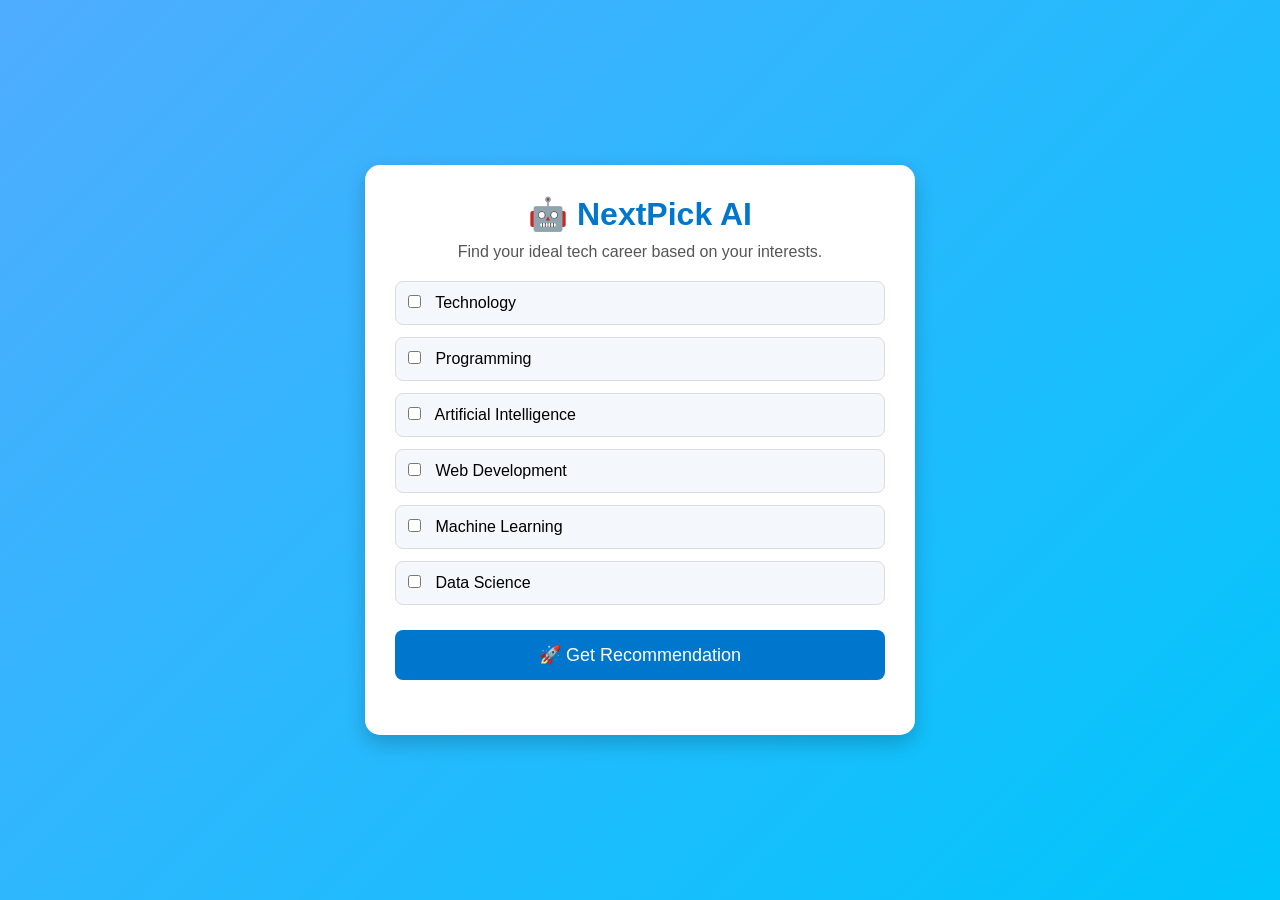
<file: Week-3/index.html>
<!DOCTYPE html>
<html lang="en">
<head>
    <meta charset="UTF-8">
    <meta name="viewport" content="width=device-width, initial-scale=1.0">
    <title>NextPick AI - Career Recommendation System</title>
    <link rel="stylesheet" href="style.css">
</head>
<body>

<div class="container">

    <h1>🤖 NextPick AI</h1>
    <p>Find your ideal tech career based on your interests.</p>

    <div class="options">
        <label><input type="checkbox" value="Technology"> Technology</label>

        <label><input type="checkbox" value="Programming"> Programming</label>

        <label><input type="checkbox" value="Artificial Intelligence"> Artificial Intelligence</label>

        <label><input type="checkbox" value="Web Development"> Web Development</label>

        <label><input type="checkbox" value="Machine Learning"> Machine Learning</label>

        <label><input type="checkbox" value="Data Science"> Data Science</label>
    </div>

    <button onclick="recommend()">🚀 Get Recommendation</button>

    <div id="result"></div>

</div>

<script src="script.js"></script>

</body>
</html>
</file>
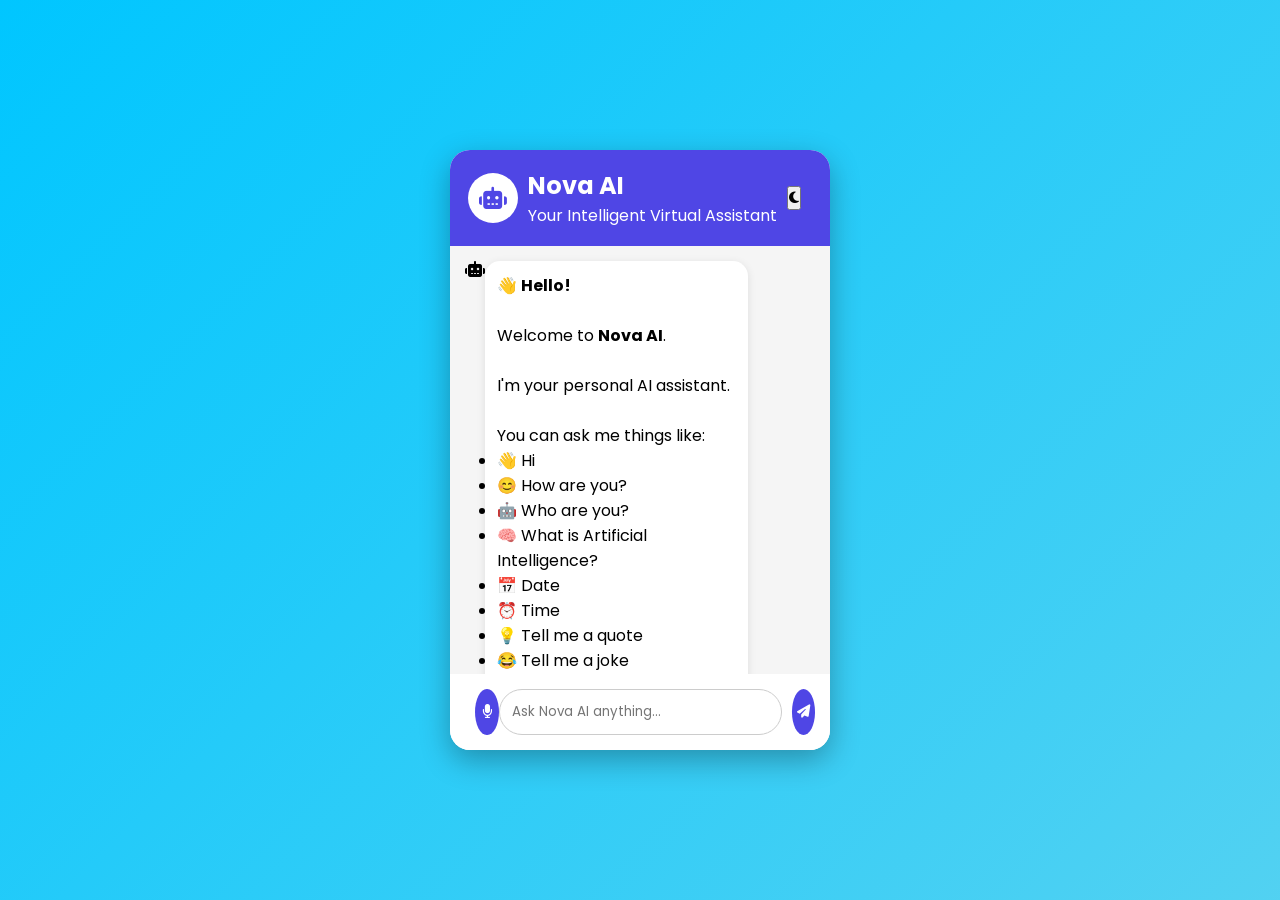
<file: Week-1/README.md/index.html>
<!DOCTYPE html>
<html lang="en">

<head>

    <meta charset="UTF-8">

    <meta name="viewport" content="width=device-width, initial-scale=1.0">

    <title>Nova AI | Virtual Assistant</title>

    <!-- Google Font -->

    <link href="https://fonts.googleapis.com/css2?family=Poppins:wght@300;400;500;600;700&display=swap" rel="stylesheet">

    <!-- Font Awesome -->

    <link rel="stylesheet" href="https://cdnjs.cloudflare.com/ajax/libs/font-awesome/6.7.2/css/all.min.css">

    <!-- CSS -->

    <link rel="stylesheet" href="style.css">

</head>

<body>

<div class="background"></div>

<div class="chat-container">

    <!-- Header -->

    <div class="chat-header">

        <div class="logo">

            <i class="fa-solid fa-robot"></i>

        </div>

        <div class="header-text">

            <h2>Nova AI</h2>

            <p>Your Intelligent Virtual Assistant</p>

        </div>

        <button id="themeBtn" title="Dark / Light Mode">

            <i class="fa-solid fa-moon"></i>

        </button>

    </div>

    <!-- Chat Box -->

    <div id="chatBox" class="chat-box">

        <div class="bot-message">

            <i class="fa-solid fa-robot bot-icon"></i>

            <div class="message">

                👋 <b>Hello!</b>

                <br><br>

                Welcome to <b>Nova AI</b>.

                <br><br>

                I'm your personal AI assistant.

                <br><br>

                You can ask me things like:

                <ul>

                    <li>👋 Hi</li>

                    <li>😊 How are you?</li>

                    <li>🤖 Who are you?</li>

                    <li>🧠 What is Artificial Intelligence?</li>

                    <li>📅 Date</li>

                    <li>⏰ Time</li>

                    <li>💡 Tell me a quote</li>

                    <li>😂 Tell me a joke</li>

                    <li>👋 Bye</li>

                </ul>

            </div>

        </div>

    </div>

    <!-- Input Area -->

    <div class="input-area">

        <button class="voice-btn" onclick="startVoice()" title="Voice Input">

            <i class="fa-solid fa-microphone"></i>

        </button>

        <input

            type="text"

            id="userInput"

            placeholder="Ask Nova AI anything..."

            autocomplete="off"

        >

        <button class="send-btn" onclick="sendMessage()" title="Send">

            <i class="fa-solid fa-paper-plane"></i>

        </button>

    </div>

</div>
<script src="script.js"></script>

</body>

</html>
</file>
<file: Week-3/style.css>
*{
    margin:0;
    padding:0;
    box-sizing:border-box;
    font-family:Arial, Helvetica, sans-serif;
}

body{
    background:linear-gradient(135deg,#4facfe,#00c6fb);
    display:flex;
    justify-content:center;
    align-items:center;
    min-height:100vh;
    padding:20px;
}

.container{
    background:#fff;
    width:100%;
    max-width:550px;
    padding:30px;
    border-radius:15px;
    box-shadow:0 8px 20px rgba(0,0,0,0.2);
}

h1{
    text-align:center;
    color:#0077cc;
    margin-bottom:10px;
}

p{
    text-align:center;
    color:#555;
    margin-bottom:20px;
}

.options{
    display:flex;
    flex-direction:column;
    gap:12px;
}

.options label{
    background:#f4f7fb;
    padding:12px;
    border-radius:8px;
    cursor:pointer;
    transition:0.3s;
    border:1px solid #ddd;
}

.options label:hover{
    background:#dff2ff;
}

input[type="checkbox"]{
    margin-right:10px;
}

button{
    width:100%;
    margin-top:25px;
    padding:14px;
    background:#0077cc;
    color:white;
    border:none;
    border-radius:8px;
    font-size:18px;
    cursor:pointer;
    transition:0.3s;
}

button:hover{
    background:#005fa3;
}

#result{
    margin-top:25px;
}

.card{
    background:#f8fbff;
    border-left:6px solid #0077cc;
    padding:18px;
    margin-bottom:20px;
    border-radius:10px;
    box-shadow:0 4px 10px rgba(0,0,0,0.1);
}

.card h3{
    color:#0077cc;
    margin-bottom:10px;
}

.card p{
    text-align:left;
    margin:8px 0;
    color:#333;
}

.card ul{
    margin-left:20px;
    margin-top:10px;
}

.card li{
    margin-bottom:5px;
}

hr{
    display:none;
}

@media(max-width:600px){

.container{
    padding:20px;
}

h1{
    font-size:26px;
}

button{
    font-size:16px;
}

}
</file>
<file: Week-1/README.md/style.css>
*{
margin:0;
padding:0;
box-sizing:border-box;
font-family:Poppins,sans-serif;
}

body{
    margin:0;
    font-family:'Poppins',sans-serif;
    display:flex;
    justify-content:center;
    align-items:center;
    min-height:100vh;
    background:linear-gradient(-45deg,#667eea,#764ba2,#6dd5ed,#00c6ff);
    background-size:400% 400%;
    animation:gradient 12s ease infinite;
}

@keyframes gradient{
    0%{background-position:0% 50%;}
    50%{background-position:100% 50%;}
    100%{background-position:0% 50%;}
}

.chat-container{
width:380px;
height:600px;
background:#fff;
border-radius:20px;
box-shadow:0 10px 30px rgba(0,0,0,.3);
display:flex;
flex-direction:column;
overflow:hidden;
}

.chat-header{
background:#4f46e5;
color:white;
padding:18px;
display:flex;
align-items:center;
gap:10px;
}

.logo{
width:50px;
height:50px;
background:white;
color:#4f46e5;
border-radius:50%;
display:flex;
justify-content:center;
align-items:center;
font-size:22px;
}

.chat-box{
flex:1;
padding:15px;
overflow-y:auto;
background:#f5f5f5;
}

.bot-message,
.user-message{
margin-bottom:15px;
display:flex;
}

.user-message{
justify-content:flex-end;
}

.message{
padding:12px;
border-radius:15px;
max-width:75%;
background:white;
box-shadow:0 2px 8px rgba(0,0,0,.1);
}

.user-message .message{
background:#4f46e5;
color:white;
}

.input-area{
display:flex;
padding:15px;
background:white;
}

.input-area input{
flex:1;
padding:12px;
border:1px solid #ccc;
border-radius:25px;
outline:none;
}

.input-area button{
margin-left:10px;
width:50px;
border:none;
border-radius:50%;
background:#4f46e5;
color:white;
cursor:pointer;
}

.input-area button:hover{
background:#372fcf;
}
</file>
